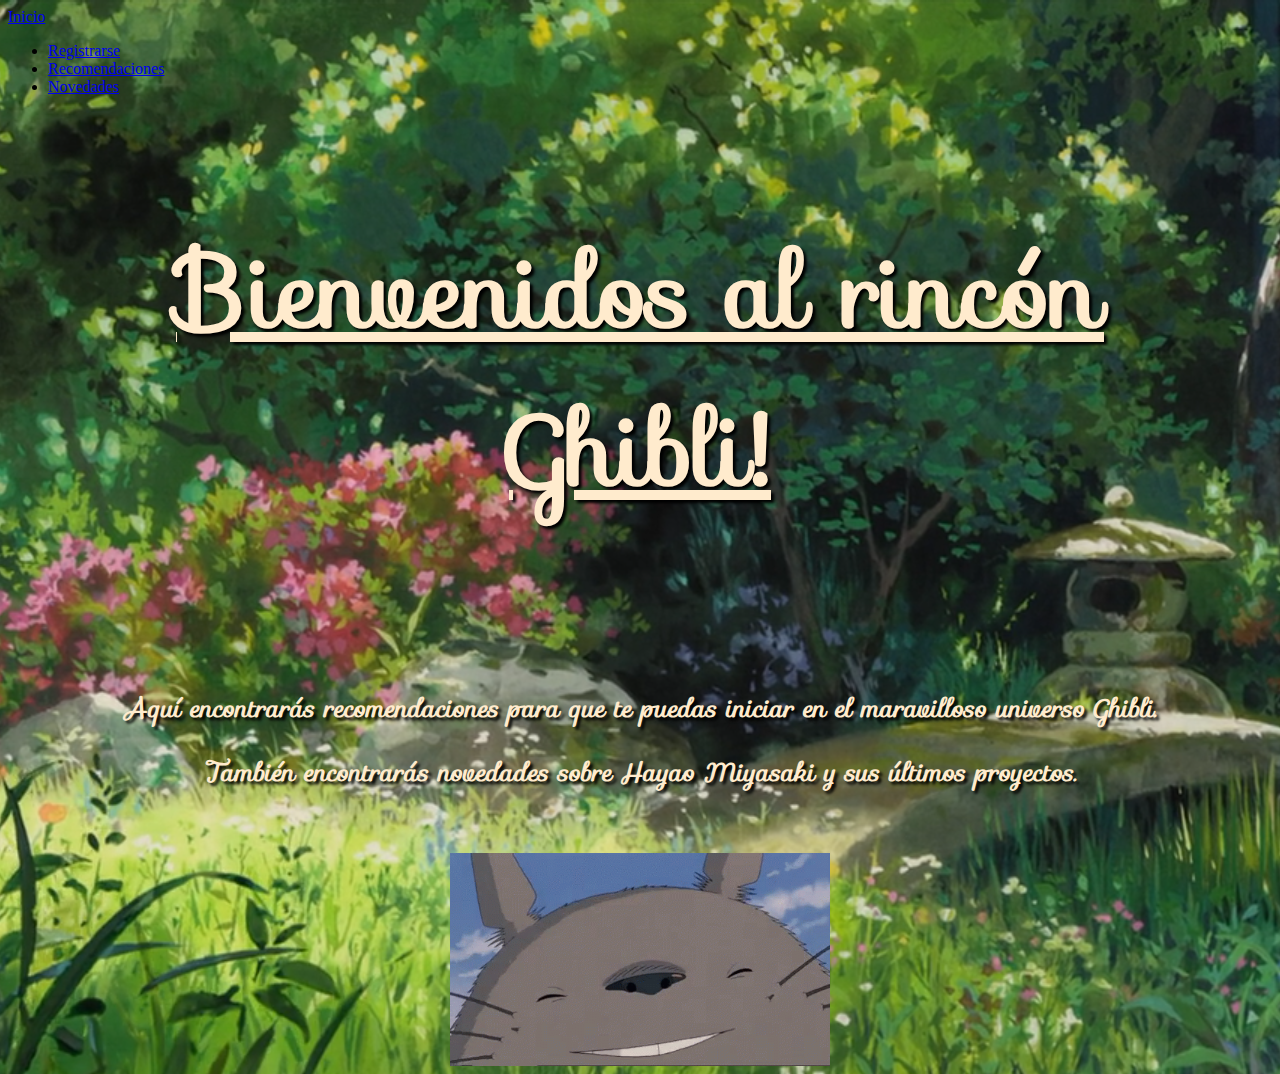
<file: index.html>
<!DOCTYPE html>
<html lang="en">
<html>
    <head>
        <meta charset="UTF-8">
        <meta http-equiv="X-UA-Compatible" content="IE=edge">
        <link rel="stylesheet" type="text/css" href="EstiloPrincipal.css">
        <meta name="viewport" content="width=device-width, initial-scale=1">
        <link href="https://cdn.jsdelivr.net/npm/bootstrap@5.1.3/dist/css/bootstrap.min.css" rel="stylesheet" integrity="sha384-1BmE4kWBq78iYhFldvKuhfTAU6auU8tT94WrHftjDbrCEXSU1oBoqyl2QvZ6jIW3" crossorigin="anonymous">
        <link rel="stylesheet" href="https://fonts.googleapis.com/css?family=Sofia">
        <title> El rincon Ghibli </title>
    </head>
    <body>
        <!-- Barra de navegacion -->
        <nav class="navbar navbar-expand-lg navbar-light bg-light">
            <div class="container-fluid">
              <a class="navbar-brand" href="index.html"> Inicio </a>
                <div class="collapse navbar-collapse" id="navbarSupportedContent">
                    <ul class="navbar-nav me-auto mb-2 mb-lg-0">
                        <li class="nav-item"><a class="nav-link" href="Registrarse.html"> Registrarse </a></li>
                        <li class="nav-item"><a class="nav-link" href="Recomendaciones.html"> Recomendaciones </a></li>
                        <li class="nav-item"><a class="nav-link" href="Novedades.html"> Novedades </a></li>
                    </ul>
                </div>
            </div>
        </nav>
        <!-- Cuerpo de la pagina -->
        <h1> Bienvenidos al rincón Ghibli! </h1> <br>
        <p> <i> Aquí encontrarás recomendaciones para que te puedas iniciar en el maravilloso universo Ghibli. </i></p>
        <p> <i> También encontrarás novedades sobre Hayao Miyasaki y sus últimos proyectos. </i></p> <br>
        <br>
        <img class = "totoro" src="Images/smile-totoro.gif" alt="totoro">
    </body>
</html>
</file>
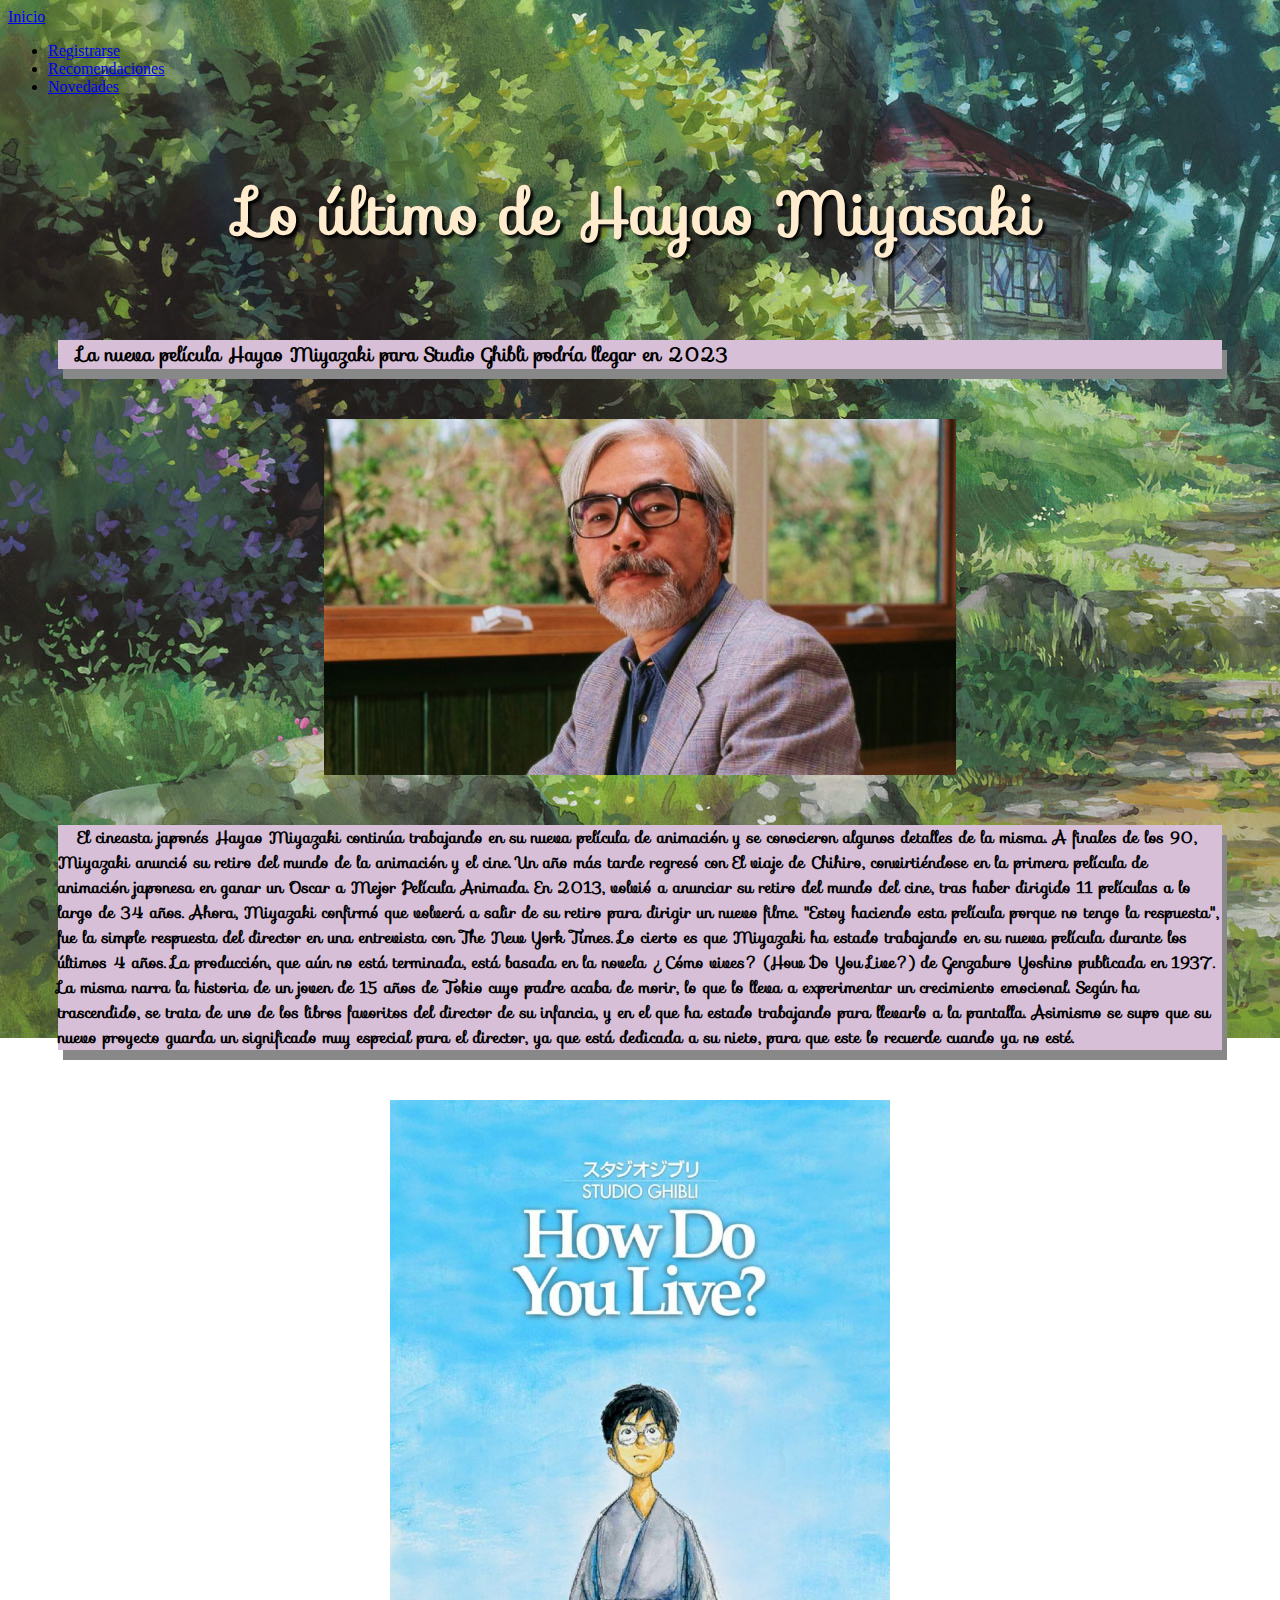
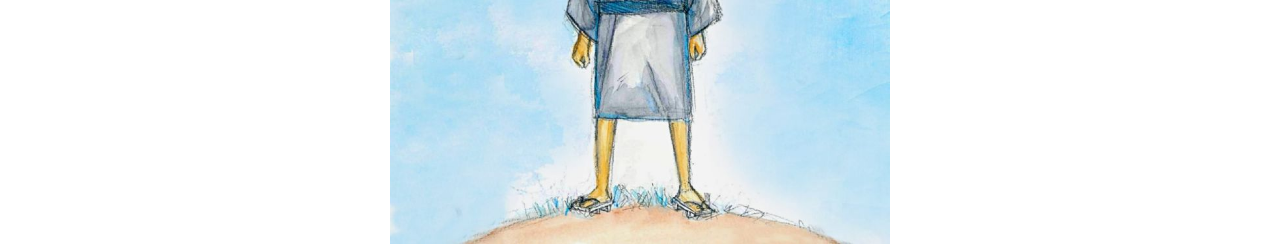
<file: Novedades.html>
<!DOCTYPE html>
<html lang="en">
<html>
    <head>
        <meta charset="UTF-8">
        <meta http-equiv="X-UA-Compatible" content="IE=edge">
        <meta name="viewport" content="width=device-width, initial-scale=1">
        <link rel="stylesheet" type="text/css" href="EstiloNovedades.css">
        <link rel="stylesheet" href="https://fonts.googleapis.com/css?family=Sofia">
        <link href="https://cdn.jsdelivr.net/npm/bootstrap@5.1.3/dist/css/bootstrap.min.css" rel="stylesheet" integrity="sha384-1BmE4kWBq78iYhFldvKuhfTAU6auU8tT94WrHftjDbrCEXSU1oBoqyl2QvZ6jIW3" crossorigin="anonymous">
        <title> El rincon Ghibli </title>
    </head>
    <body>

        <!-- Barra de navegacion -->

        <nav class="navbar navbar-expand-lg navbar-light bg-light">
            <div class="container-fluid">
              <a class="navbar-brand" href="index.html"> Inicio </a>
                <div class="collapse navbar-collapse" id="navbarSupportedContent">
                    <ul class="navbar-nav me-auto mb-2 mb-lg-0">
                        <li class="nav-item"><a class="nav-link" href="Registrarse.html"> Registrarse </a></li>
                        <li class="nav-item"><a class="nav-link" href="Recomendaciones.html"> Recomendaciones </a></li>
                        <li class="nav-item"><a class="nav-link" href="Novedades.html"> Novedades </a></li>
                    </ul>
                </div>
            </div>
        </nav>

        <!-- Comienzo del articulo  -->

        <h1 class="title"> Lo último de Hayao Miyasaki </h1>
        <main>
            <article>
                <div class="box">
                    <h3 class="font-effect-neon"> La nueva película Hayao Miyazaki para Studio Ghibli podría llegar en 2023 </h3>   
                </div>
                <img src="Images/Hayao Miyasaki.jpg" alt="Hayao Miyasaki" class="Hayao">
                <div class="box">
                    <p> El cineasta japonés Hayao Miyazaki continúa trabajando en su nueva película de animación y se conocieron algunos detalles de la misma. A finales de los 90, Miyazaki anunció su retiro del mundo de la animación y el cine. Un año más tarde regresó con El viaje de Chihiro, convirtiéndose en la primera película de animación japonesa en ganar un Oscar a Mejor Película Animada. En 2013, volvió a anunciar su retiro del mundo del cine, tras haber dirigido 11 películas a lo largo de 34 años. Ahora, Miyazaki confirmó que volverá a salir de su retiro para dirigir un nuevo filme. "Estoy haciendo esta película porque no tengo la respuesta", fue la simple respuesta del director en una entrevista con The New York Times. Lo cierto es que Miyazaki ha estado trabajando en su nueva película durante los últimos 4 años. La producción, que aún no está terminada, está basada en la novela ¿Cómo vives? (How Do You Live?) de Genzaburo Yoshino publicada en 1937. La misma narra la historia de un joven de 15 años de Tokio cuyo padre acaba de morir, lo que lo lleva a experimentar un crecimiento emocional. Según ha trascendido, se trata de uno de los libros favoritos del director de su infancia, y en el que ha estado trabajando para llevarlo a la pantalla. Asimismo se supo que su nuevo proyecto guarda un significado muy especial para el director, ya que está dedicada a su nieto, para que este lo recuerde cuando ya no esté.  </p>
                </div>
                <img src="Images/How_do_you_live.jpg" alt="Como_vives?" class="Movie">
            </article>
        </main>
    </body>
</html>
</file>
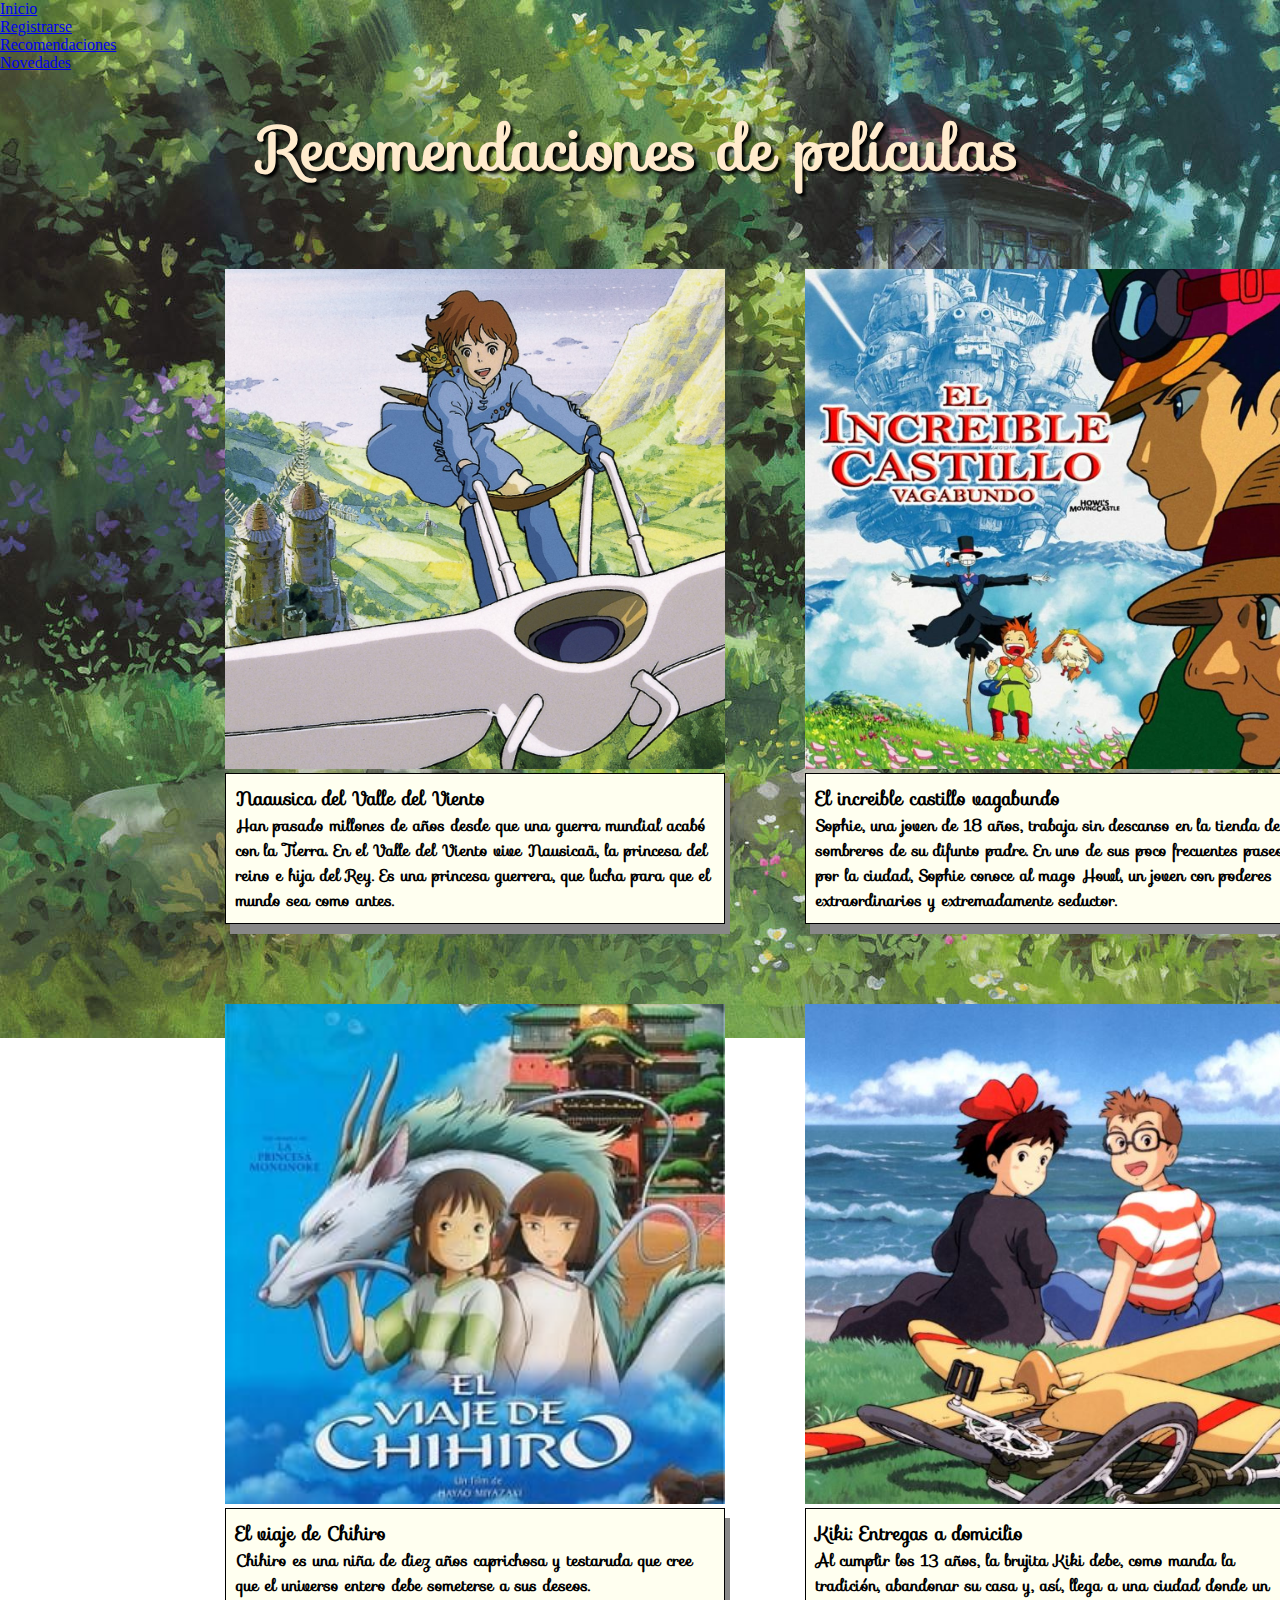
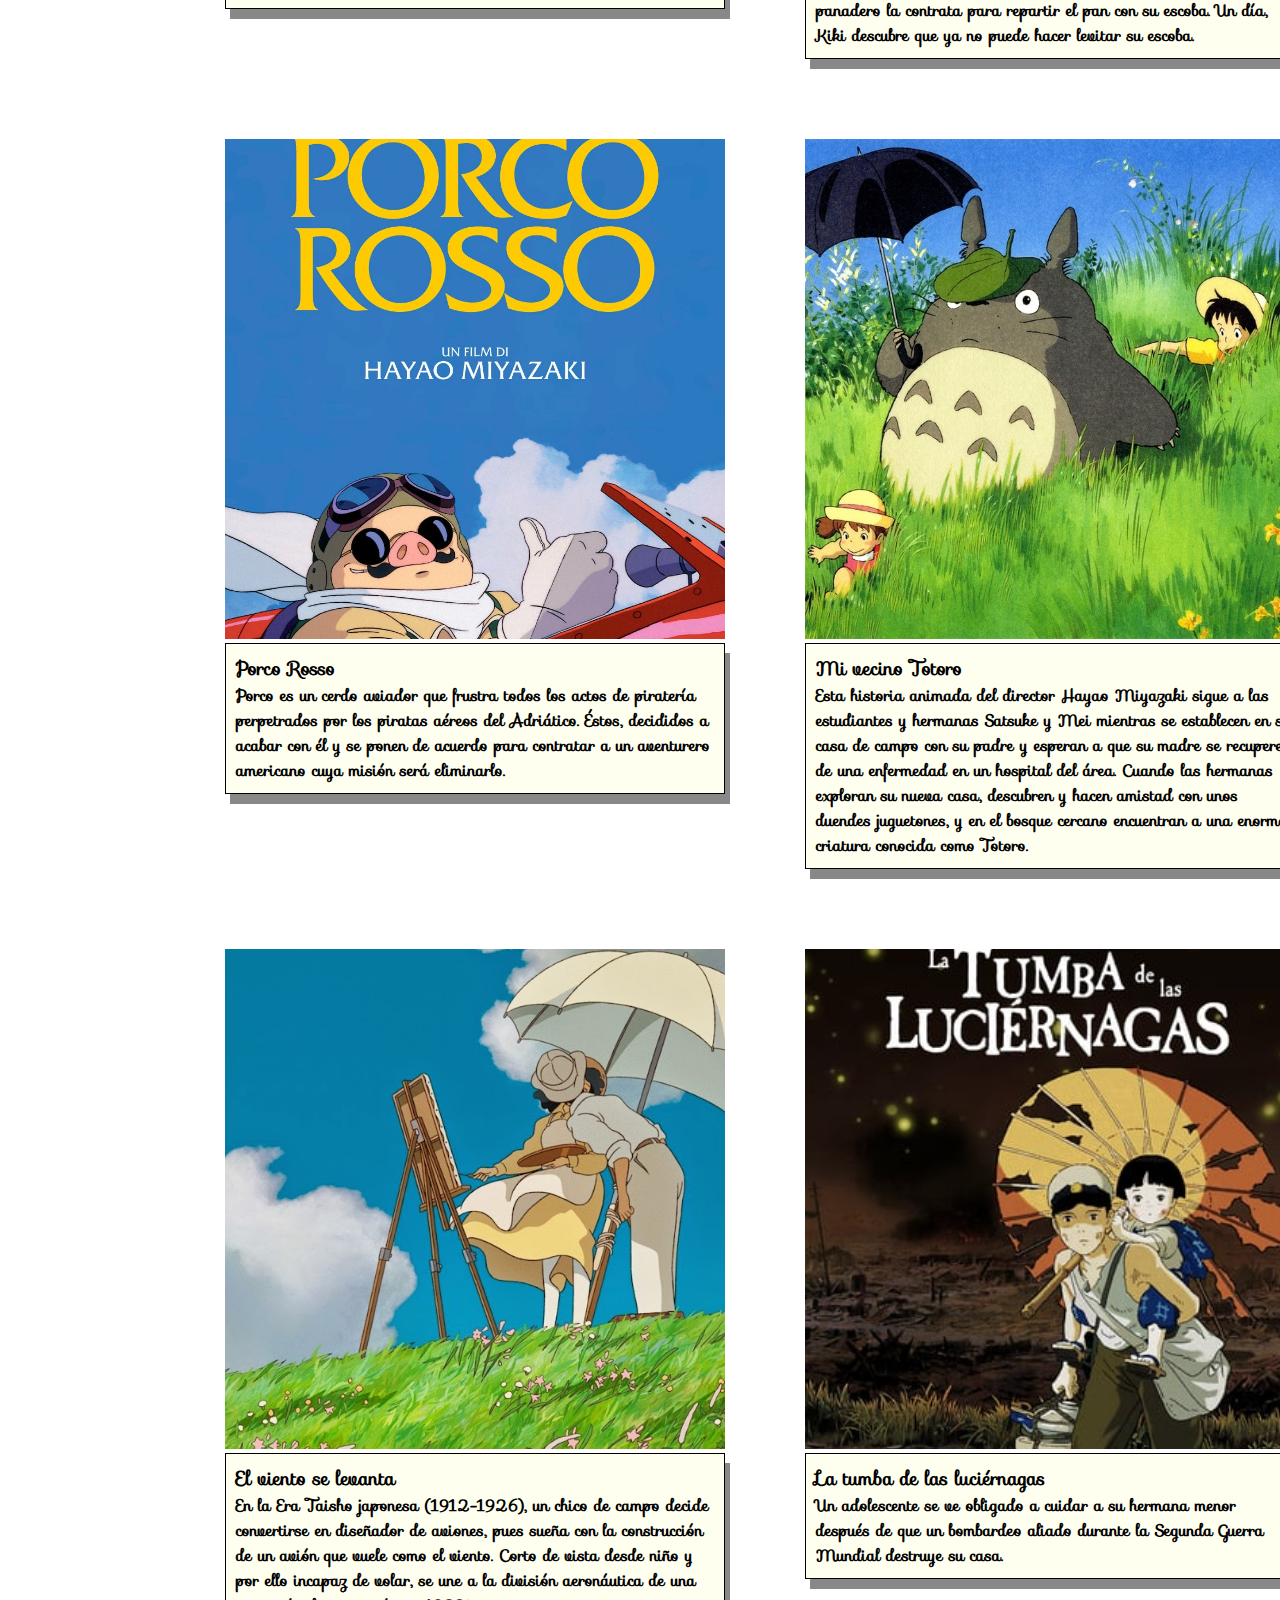
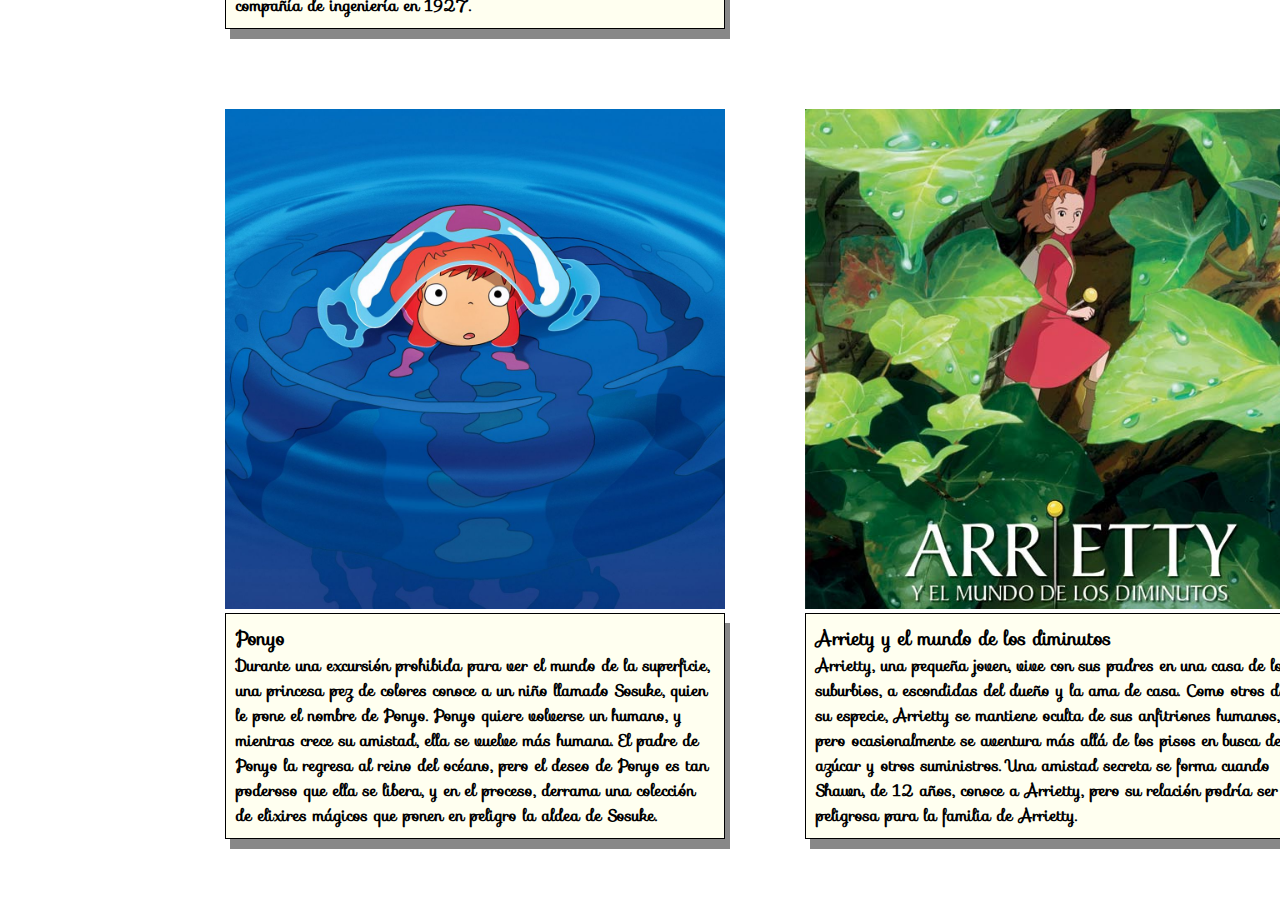
<file: Recomendaciones.html>
<!DOCTYPE html>
<html lang="en">
<html>
    <head>
        <meta charset="UTF-8">
        <meta http-equiv="X-UA-Compatible" content="IE=edge">
        <link rel="stylesheet" type="text/css" href="EstiloRecomendaciones.css">
        <meta name="viewport" content="width=device-width, initial-scale=1">
        <link href="https://cdn.jsdelivr.net/npm/bootstrap@5.1.3/dist/css/bootstrap.min.css" rel="stylesheet" integrity="sha384-1BmE4kWBq78iYhFldvKuhfTAU6auU8tT94WrHftjDbrCEXSU1oBoqyl2QvZ6jIW3" crossorigin="anonymous">
        <link rel="stylesheet" href="https://fonts.googleapis.com/css?family=Sofia">
        <title> El rincon Ghibli </title>
    </head>
    <body>
        
        <!-- Barra de navegacion -->

        <nav class="navbar navbar-expand-lg navbar-light bg-light">
            <div class="container-fluid">
              <a class="navbar-brand" href="index.html"> Inicio </a>
                <div class="collapse navbar-collapse" id="navbarSupportedContent">
                    <ul class="navbar-nav me-auto mb-2 mb-lg-0">
                        <li class="nav-item"><a class="nav-link" href="Registrarse.html"> Registrarse </a></li>
                        <li class="nav-item"><a class="nav-link" href="Recomendaciones.html"> Recomendaciones </a></li>
                        <li class="nav-item"><a class="nav-link" href="Novedades.html"> Novedades </a></li>
                    </ul>
                </div>
            </div>
        </nav>

        <!-- Grilla peliculas -->

        <h1 class="title">Recomendaciones de películas</h1>

        <main class="gallery">
            <div class="gallery_item">
                <img src="Images/Naussica.jpg" alt="Naausica">
                <div class="item_text">
                    <h3> Naausica del Valle del Viento </h3>
                    <p> Han pasado millones de años desde que una guerra mundial acabó con la Tierra. En el Valle del Viento vive Nausicaä, la princesa del reino e hija del Rey. Es una princesa guerrera, que lucha para que el mundo sea como antes. </p>
                </div>
            </div>
            <div class="gallery_item">
                <img src="Images/El_increible_castillo_vagabundo.jpg" alt="castillo">
                <div class="item_text">
                    <h3> El increible castillo vagabundo </h3>
                    <p> Sophie, una joven de 18 años, trabaja sin descanso en la tienda de sombreros de su difunto padre. En uno de sus poco frecuentes paseos por la ciudad, Sophie conoce al mago Howl, un joven con poderes extraordinarios y extremadamente seductor. </p>
                </div>
            </div>
            <div class="gallery_item">
                <img src="Images/elviajedechihiro.jpg" alt="chihiro">
                <div class="item_text">
                    <h3> El viaje de Chihiro </h3>
                    <p> Chihiro es una niña de diez años caprichosa y testaruda que cree que el universo entero debe someterse a sus deseos. </p>
                </div>
            </div>
            <div class="gallery_item">
                <img src="Images/kiki.jpg" alt="kiki">
                <div class="item_text">
                    <h3> Kiki: Entregas a domicilio </h3>
                    <p> Al cumplir los 13 años, la brujita Kiki debe, como manda la tradición, abandonar su casa y, así, llega a una ciudad donde un panadero la contrata para repartir el pan con su escoba. Un día, Kiki descubre que ya no puede hacer levitar su escoba. </p>
                </div>
            </div>
            <div class="gallery_item">
                <img src="Images/PorcoRosso.jpg" alt="PorcoRosso">
                <div class="item_text">
                    <h3> Porco Rosso </h3>
                    <p> Porco es un cerdo aviador que frustra todos los actos de piratería perpetrados por los piratas aéreos del Adriático. Éstos, decididos a acabar con él y se ponen de acuerdo para contratar a un aventurero americano cuya misión será eliminarlo. </p>
                </div>
            </div>
            <div class="gallery_item">
                <img src="Images/vecinototoro.jpg" alt="totoro">
                <div class="item_text">
                    <h3> Mi vecino Totoro </h3>
                    <p> Esta historia animada del director Hayao Miyazaki sigue a las estudiantes y hermanas Satsuke y Mei mientras se establecen en su casa de campo con su padre y esperan a que su madre se recupere de una enfermedad en un hospital del área. Cuando las hermanas exploran su nueva casa, descubren y hacen amistad con unos duendes juguetones, y en el bosque cercano encuentran a una enorme criatura conocida como Totoro. </p>
                </div>
            </div>
            <div class="gallery_item">
                <img src="Images/El_viento_se_levanta.jpg" alt="Viento">
                <div class="item_text">
                    <h3> El viento se levanta </h3>
                    <p> En la Era Taisho japonesa (1912-1926), un chico de campo decide convertirse en diseñador de aviones, pues sueña con la construcción de un avión que vuele como el viento. Corto de vista desde niño y por ello incapaz de volar, se une a la división aeronáutica de una compañía de ingeniería en 1927. </p>
                </div>
            </div>
            <div class="gallery_item">
                <img src="Images/tumba_de_las_luciernagas.jpg" alt="luciernagas">
                <div class="item_text">
                    <h3> La tumba de las luciérnagas </h3>
                    <p> Un adolescente se ve obligado a cuidar a su hermana menor después de que un bombardeo aliado durante la Segunda Guerra Mundial destruye su casa. </p>
                </div>
            </div>
            <div class="gallery_item">
                <img src="Images/Ponyo.jpg" alt="Ponyo">
                <div class="item_text">
                    <h3> Ponyo </h3>
                    <p> Durante una excursión prohibida para ver el mundo de la superficie, una princesa pez de colores conoce a un niño llamado Sosuke, quien le pone el nombre de Ponyo. Ponyo quiere volverse un humano, y mientras crece su amistad, ella se vuelve más humana. El padre de Ponyo la regresa al reino del océano, pero el deseo de Ponyo es tan poderoso que ella se libera, y en el proceso, derrama una colección de elixires mágicos que ponen en peligro la aldea de Sosuke. </p>
                </div>
            </div>
            <div class="gallery_item">
                <img src="Images/Arriety.jpg" alt="Arriety">
                <div class="item_text">
                    <h3> Arriety y el mundo de los diminutos </h3>
                    <p> Arrietty, una pequeña joven, vive con sus padres en una casa de los suburbios, a escondidas del dueño y la ama de casa. Como otros de su especie, Arrietty se mantiene oculta de sus anfitriones humanos, pero ocasionalmente se aventura más allá de los pisos en busca de azúcar y otros suministros. Una amistad secreta se forma cuando Shawn, de 12 años, conoce a Arrietty, pero su relación podría ser peligrosa para la familia de Arrietty. </p>
                </div>
            </div>
        </main>
    </body>
</html>
</file>
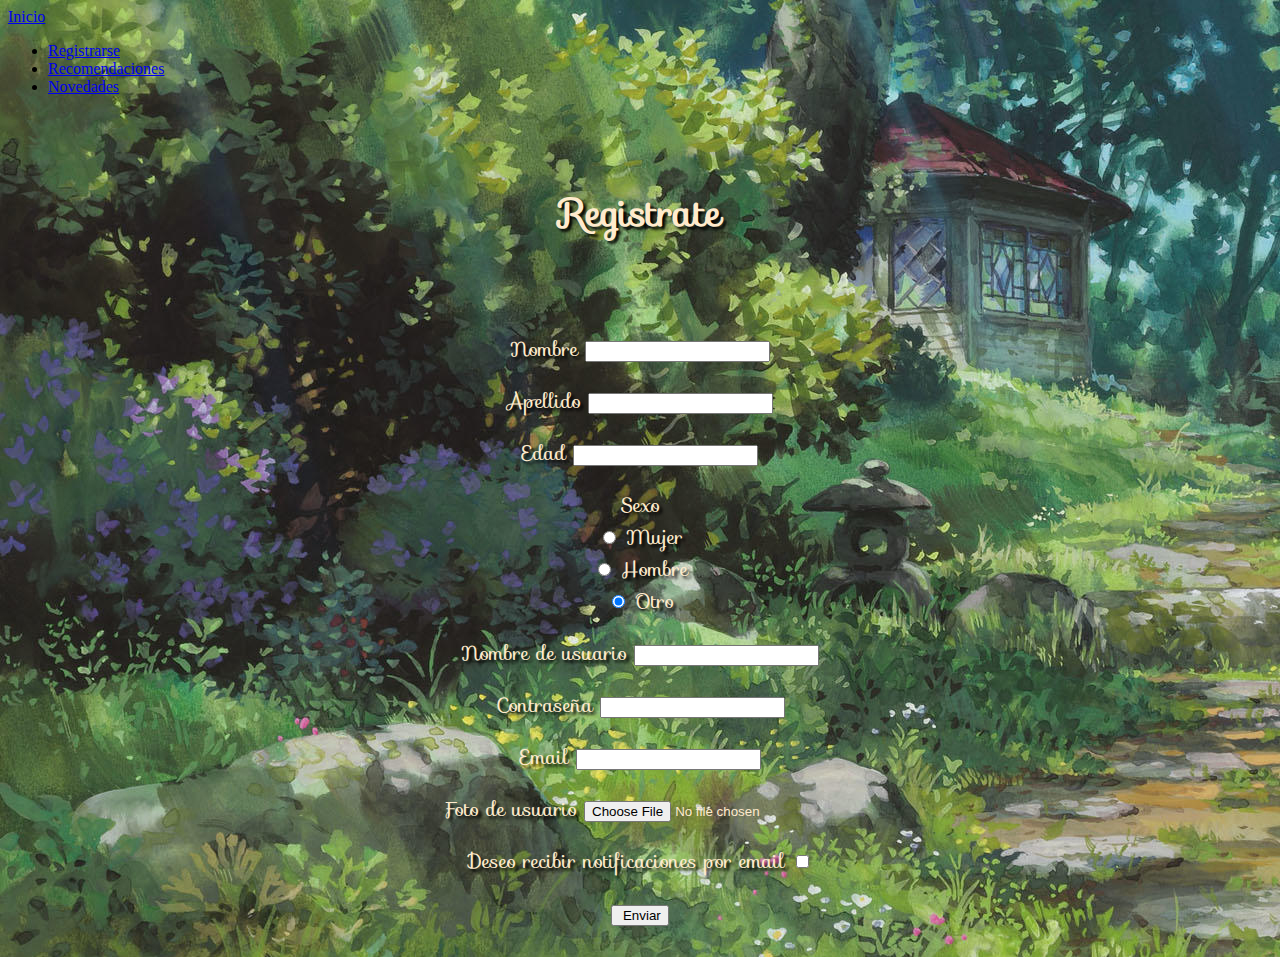
<file: Registrarse.html>
<!DOCTYPE html>
<html> 
    <head>
        <meta charset="UTF-8">
        <meta http-equiv="X-UA-Compatible" content="IE=edge">
        <meta name="viewport" content="width=device-width, initial-scale=1">
        <link href="https://cdn.jsdelivr.net/npm/bootstrap@5.1.3/dist/css/bootstrap.min.css" rel="stylesheet" integrity="sha384-1BmE4kWBq78iYhFldvKuhfTAU6auU8tT94WrHftjDbrCEXSU1oBoqyl2QvZ6jIW3" crossorigin="anonymous">
        <link rel="stylesheet" type="text/css" href="EstiloRegistro.css">
        <link rel="stylesheet" href="https://fonts.googleapis.com/css?family=Sofia">
        <title> El rincon de Ghibli </title>
    </head>
    <body>
        <!-- Barra de navegacion -->
        <nav class="navbar navbar-expand-lg navbar-light bg-light">
            <div class="container-fluid">
              <a class="navbar-brand" href="index.html"> Inicio </a>
                <div class="collapse navbar-collapse" id="navbarSupportedContent">
                    <ul class="navbar-nav me-auto mb-2 mb-lg-0">
                        <li class="nav-item"><a class="nav-link" href="Registrarse.html"> Registrarse </a></li>
                        <li class="nav-item"><a class="nav-link" href="Recomendaciones.html"> Recomendaciones </a></li>
                        <li class="nav-item"><a class="nav-link" href="Novedades.html"> Novedades </a></li>
                    </ul>
                </div>
            </div>
        </nav>
                      
         <!-- Aca empieza el registro -->

        </div>
            <main class="grilla">
                    <form class="form">
                        <div>
                            <div class= "header" >
                                <h2 id="titulo"> Registrate </h2>
                            </div>
                            <div style="margin: 20px;" class="reg">
                                <label for= "nombre"> Nombre </label>
                                <input type="text" name="nombre" id="nombre">
                            </div>
                            <div style="margin: 20px;" class="reg">
                                <label for="apellido"> Apellido </label>
                                <input type="text" name="apellido" id="apellido">
                            </div>
                            <div style="margin: 20px;" class="reg">
                                <label for="edad"> Edad </label>
                                <input type="number" name="edad" id="edad">
                            </div>
                            <div style="margin: 20px;" class="reg">
                                <label for="sexo"> Sexo </label> <br>
                                <input type="radio" name="sexo" id="sexo" value="1"> Mujer <br>
                                <input type="radio" name="sexo" id="sexo" value="2"> Hombre <br>
                                <input type="radio" name="sexo" id="sexo" value="3" checked > Otro
                            </div>
                            <div style="margin: 20px;" class="reg">
                                <label for="usuario"> Nombre de usuario </label>
                                <input type="text" name="usuario" id="usuario">
                            </div>
                            <div style="margin: 20px;" class="reg">
                                <label for="contraseña"> Contraseña</label>
                                <input type="text" name="contraseña" id="contraseña">
                            </div>
                            <div style="margin: 20px;" class="reg">
                                <label for="email"> Email </label>
                                <input type="email" id="email">
                            </div>
                            <div class="reg">
                                <label for="fotousuario"> Foto de usuario </label>
                                <input type="file" name="fotousuario" id="fotousuario" accept="image/*">
                            </div>
                            <div style="margin: 20px;" class="reg">
                                <label for="recibirnotificaciones"> Deseo recibir notificaciones por email </label>
                                <input type="checkbox" name="recibirnotificaciones" id="recibirnotificaciones">
                            </div>
                            <div style="margin: 20px;" class="reg">
                                <input type="submit" value=" Enviar">
                            </div>
                        </div>
                    </form>
            </main>
    </body>
</html>
</file>
<file: EstiloPrincipal.css>
body {
    background-image: url(Images/wallpaper.png) ;
    background-repeat: no-repeat;
    background-position: right top;
    background-attachment: scroll; 
}

h1 {
    color: blanchedalmond;
    text-align: center;
    text-shadow: 3px 3px 3px black;
    text-decoration: underline;
    justify-self: center;
    font-size: 100px;
    font-family: "Sofia", sans-serif;
    font-weight: bold;
    padding: 50px;
}
p {
    color:blanchedalmond;
    text-shadow: 3px 3px 3px black;
    text-align: center;
    font-size: 25px;
    font-family: "Sofia", sans-serif;
    font-weight: bold;
    justify-self: center;
}
img {
    display: block;
    margin-left: auto;
    margin-right: auto;
    width: 30%;
}
</file>
<file: EstiloNovedades.css>
body {
    background-image: url(Images/ghibli-9.jpg);
    background-repeat: no-repeat;
    background-attachment: fixed;
    
}

.title {
    color: blanchedalmond;
    text-align: center;
    text-shadow: 3px 3px 3px black;
    justify-self: center;
    font-size: 60px;
    font-family: "Sofia", sans-serif;
    font-weight: bold;
    padding-top: 30px;
    padding-bottom: 30px;
}

.box {
    box-shadow: 5px 10px #888888;
    margin: 50px;
    background-color: thistle;
    text-indent: 20px;
    font-family: "Sofia", sans-serif;
    font-weight: bold;
}

.Hayao {
    display: block;
    margin-left: auto;
    margin-right: auto;
    width: 50%;
}

.Movie {
    display: block;
    margin-left: auto;
    margin-right: auto;
    width: 500px;
}
</file>
<file: EstiloRecomendaciones.css>
* {
    margin: 0;
    padding: 0;
    box-sizing: border-box;
    -webkit-box-sizing: border-box;
    -moz-box-sizing: border-box;
}


body {
    background-image: url(Images/ghibli-9.jpg);
    background-repeat: no-repeat;
    background-attachment: fixed;
}

.gallery {
    display: grid;
    grid-template-columns: repeat( 2 , 1fr);
    gap: 30px;
    margin-left: 200px;
    width: 50%;
    max-width: 1000px;
    margin-top: 3em;
    margin-bottom: 3em;
}


.gallery_item > img {
    width: 500px;
    height: 500px;
    object-fit: cover;
}


.gallery_item {
    padding: 25px;
}

.gallery_item:hover {
    transform: scale(1.05);
}


.item_text {
    font-weight: bold;
    font-family: "Sofia", sans-serif;
    border: 1px solid;
    padding: 10px;
    box-shadow: 5px 10px #888888;
    background-color: ivory;
}


.title {
    color: blanchedalmond;
    text-align: center;
    text-shadow: 3px 3px 3px black;
    justify-self: center;
    font-size: 60px;
    font-family: "Sofia", sans-serif;
    font-weight: bold;
    padding-top: 30px;
    padding-bottom: 0px;
}
</file>
<file: EstiloRegistro.css>
body {
    background-image: url(Images/ghibli-9.jpg) ;
    background-repeat: no-repeat;
    background-attachment: fixed;
}

.grilla {
    display: grid;
    gap: 2em;
}

.grilla > form {
    text-shadow: 3px 3px 3px black;
    color: blanchedalmond;
    font-size: 20px;
    text-align: center;
    font-family: "Sofia", sans-serif;
}

.header {
    color:blanchedalmond;
    text-shadow: 3px 3px 3px black;
    text-align: center;
    font-size: 25px;
    font-family: "Sofia", sans-serif;
    font-weight: bold;
    justify-self: center;
    padding: 40px;
    
}

#titulo {
    text-align: center;
}
</file>
